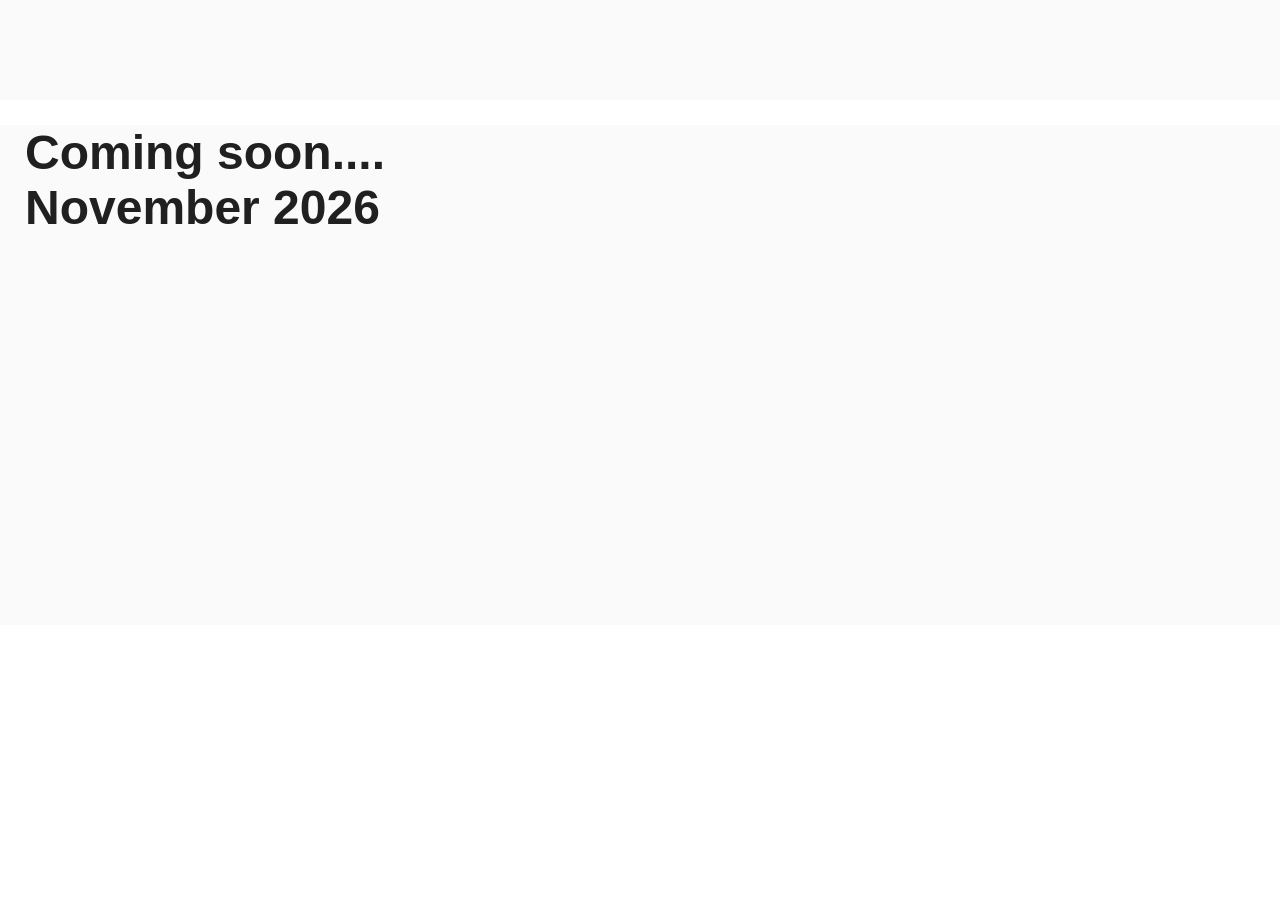
<file: index.html>
<!DOCTYPE html>
<html lang="en-US">
<head>
    <meta charset="UTF-8">
    <meta name="viewport" content="width=device-width, initial-scale=1.0">
    <title>Tech Documentation - Simeon Paynter</title>
    <style>
        :root {
            --bg-color: #FAFAFA;
            --text-color: #202020;
            --text-color-bold: #1A1A1A;
            --text-color-light: #262626;
            --accent-color-yellow: #FFCB05;
            --primary-font-stack: Arial, sans-serif;
        }
        body, *, *:before, *:after {
            margin: 0;
            padding: 0;
            font-family: var(--primary-font-stack);
        }
        
        header {
            min-height: 100px;
            background-color: var(--bg-color);
            color: var(--text-color);
        }
        main {
            min-height: 400px;
            background-color: var(--bg-color);
            color: var(--text-color);
        }
        footer {
            min-height: 100px;
            background-color: var(--bg-color);
            color: var(--text-color);
        }
        
        #coming-soon {
            font-size: 3em;
            justify-content: center; /*horizontal*/
            align-content: center; /*vertical*/
            margin: 25px;
        }
        
    </style>
</head>
    <!-- Google tag (gtag.js) -->    
<body>
    <header></header>

    <main>
        <h1 id="coming-soon">Coming soon....<br>November 2026</h1>
    </main>
    
    <footer></footer>
</body>
</html>
</file>
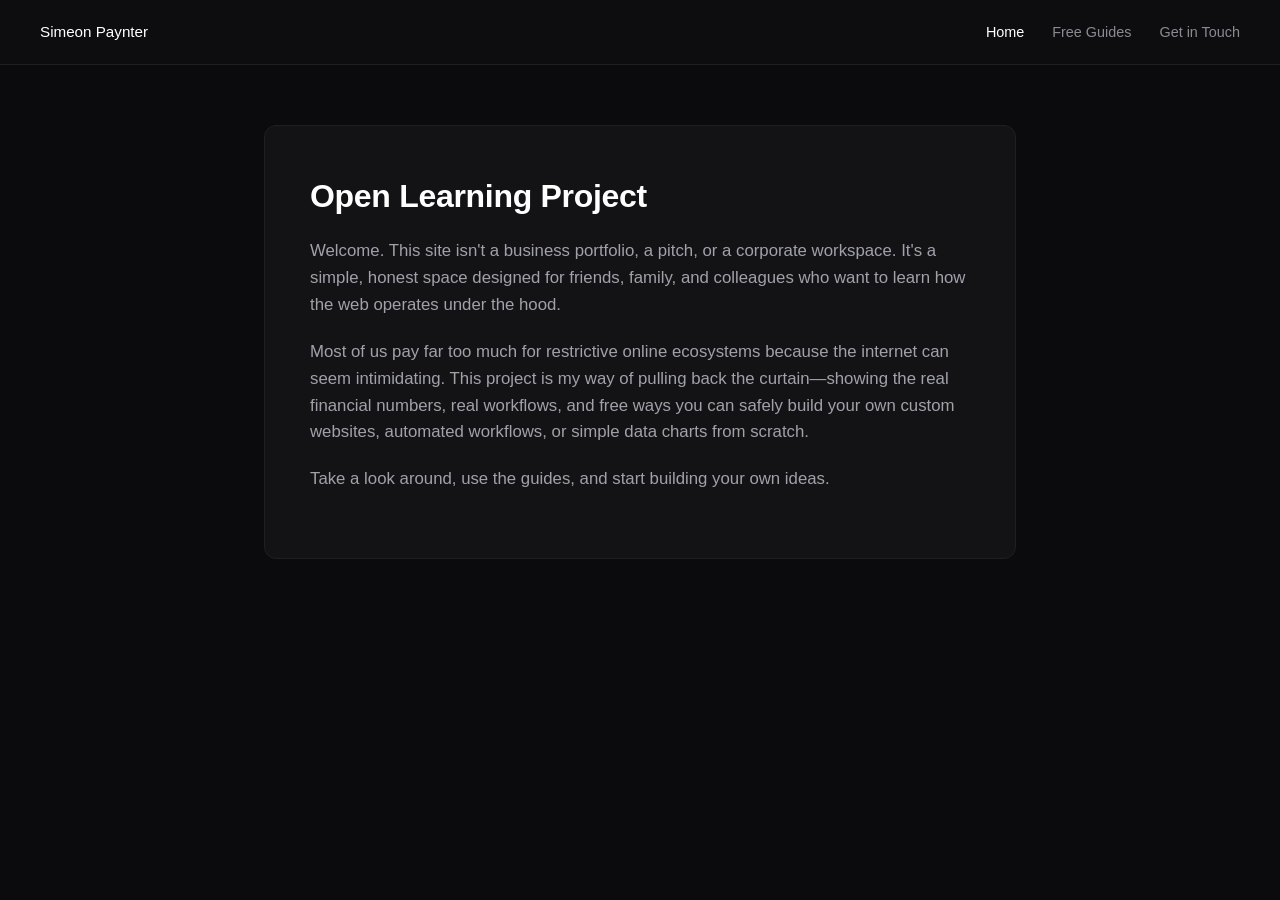
<file: archive/index.html>
<!DOCTYPE html>
<html lang="en">
<head>
    <meta charset="UTF-8">
    <meta name="viewport" content="width=device-width, initial-scale=1.0">
    <title>Simeon Paynter | Tech Documentation </title>
    <style>
        /* Minimalist Modern Reset */
        * { box-sizing: border-box; margin: 0; padding: 0; }
        body { 
            font-family: -apple-system, BlinkMacSystemFont, "Segoe UI", Helvetica, Arial, sans-serif; 
            background: #0b0b0d; color: #d4d4d8; line-height: 1.6; padding-top: 85px;
            -webkit-font-smoothing: antialiased;
        }
        
        /* Clean Navigation Layout */
        .navbar {
            position: fixed; top: 0; left: 0; width: 100%;
            background: rgba(15, 15, 18, 0.85); backdrop-filter: blur(12px);
            border-bottom: 1px solid #1f1f23; display: flex; 
            justify-content: space-between; align-items: center; padding: 0 40px; height: 65px; z-index: 1000;
        }
        .nav-logo { font-weight: 500; color: #fff; text-decoration: none; font-size: 0.95rem; }
        .nav-links { display: flex; list-style: none; gap: 28px; }
        .nav-links a { color: #8a8a93; text-decoration: none; font-size: 0.9rem; font-weight: 500; transition: color 0.2s; }
        .nav-links a:hover, .nav-links a.active { color: #ffffff; }

        /* Typography & Layout Spacing */
        .container { max-width: 800px; margin: 40px auto; padding: 0 24px; }
        .card { background: #131316; border: 1px solid #1f1f23; border-radius: 12px; padding: 45px; margin-bottom: 30px; }
        h1 { color: #ffffff; font-size: 2rem; font-weight: 600; margin-bottom: 16px; letter-spacing: -0.3px; }
        p { color: #a1a1aa; margin-bottom: 20px; font-size: 1.05rem; }
        a.text-link { color: #3b82f6; text-decoration: none; }
        a.text-link:hover { text-decoration: underline; }
        
        /* Interactive Material Accordion Dropdowns */
        .dropdown-btn {
            width: 100%; background: #1a1a1f; color: #fff; border: 1px solid #2d2d34;
            padding: 18px 24px; text-align: left; font-size: 1rem; font-weight: 500;
            border-radius: 8px; cursor: pointer; display: flex; justify-content: space-between;
            align-items: center; transition: background 0.2s, border-color 0.2s; margin-top: 16px;
        }
        .dropdown-btn:hover { background: #22222a; border-color: #52525b; }
        .dropdown-icon { transition: transform 0.2s ease; font-size: 0.75rem; color: #71717a; }
        
        /* Clean Text Render Area */
        .dropdown-content {
            max-height: 0; overflow: hidden; transition: max-height 0.3s ease-out;
            background: #0f0f12; border: 0 solid #1f1f23; border-radius: 0 0 8px 8px;
            font-size: 0.95rem; color: #d4d4d8; font-family: inherit; white-space: pre-wrap;
        }
        .dropdown-content.open { max-height: 4000px; border-width: 0 1px 1px 1px; padding: 35px; margin-bottom: 20px; }

        .page-content { display: none; }
        .page-content.active-page { display: block; }
    </style>
</head>
    <!-- Google tag (gtag.js) -->
<script async src="https://www.googletagmanager.com/gtag/js?id=G-E0K66L59ED"></script>
<script>
  window.dataLayer = window.dataLayer || [];
  function gtag(){dataLayer.push(arguments);}
  gtag('js', new Date());

  gtag('config', 'G-E0K66L59ED');
</script>
    
<body>

    <nav class="navbar">
        <a href="#" class="nav-logo" onclick="switchPage('home')">Simeon Paynter</a>
        <ul class="nav-links">
            <li><a href="#" id="link-home" class="active" onclick="switchPage('home')">Home</a></li>
            <li><a href="#" id="link-docs" onclick="switchPage('docs')">Free Guides</a></li>
            <li><a href="#" id="link-contact" onclick="switchPage('contact')">Get in Touch</a></li>
        </ul>
    </nav>

    <div class="container">

        <!-- HOME VIEW -->
        <section id="page-home" class="page-content active-page">
            <div class="card">
                <h1>Open Learning Project</h1>
                <p>Welcome. This site isn't a business portfolio, a pitch, or a corporate workspace. It's a simple, honest space designed for friends, family, and colleagues who want to learn how the web operates under the hood.</p>
                <p>Most of us pay far too much for restrictive online ecosystems because the internet can seem intimidating. This project is my way of pulling back the curtain—showing the real financial numbers, real workflows, and free ways you can safely build your own custom websites, automated workflows, or simple data charts from scratch.</p>
                <p>Take a look around, use the guides, and start building your own ideas.</p>
            </div>
        </section>

        <!-- FREE GUIDES VIEW -->
        <section id="page-docs" class="page-content">
            <div class="card">
                <h1>Step-by-Step Layout Playbooks</h1>
                <p>The documents below are structured to show you exactly how to build clean, independent digital spaces. Click on either folder below to read the comprehensive manuals and financial statements.</p>
                
                <button class="dropdown-btn" onclick="togglePlaybook('sop-01.md', 'drawer-01', 'arrow-01')">
                    <span>📁 Guide 01: Creating Custom Websites & Hosting for Free</span>
                    <span id="arrow-01" class="dropdown-icon">▶</span>
                </button>
                <pre id="drawer-01" class="dropdown-content">Loading website structure details...</pre>

                <button class="dropdown-btn" onclick="togglePlaybook('sop-02.md', 'drawer-02', 'arrow-02')">
                    <span>📁 Guide 02: Building Simple, Low-Cost Data & AI Frameworks</span>
                    <span id="arrow-02" class="dropdown-icon">▶</span>
                </button>
                <pre id="drawer-02" class="dropdown-content">Loading data pipeline structure details...</pre>
            </div>
        </section>

        <!-- CONTACT VIEW -->
        <section id="page-contact" class="page-content">
            <div class="card">
                <h1>Get in Touch</h1>
                <p>If you're tinkering with your own website, trying out an automated spreadsheet setup, or just want to ask a question, feel free to reach out. I'd love to chat, trade notes, and share ideas.</p>
                <p>You can contact me directly at: <a href="mailto:simeonpaynter@gmail.com" class="text-link">simeonpaynter@gmail.com</a></p>
            </div>
        </section>

    </div>

    <script>
        // Tab Page Switching Engine
        function switchPage(pageId) {
            event.preventDefault();
            document.querySelectorAll('.page-content').forEach(c => c.classList.remove('active-page'));
            document.querySelectorAll('.nav-links a').forEach(l => l.classList.remove('active'));
            document.getElementById('page-' + pageId).classList.add('active-page');
            if (document.getElementById('link-' + pageId)) {
                document.getElementById('link-' + pageId).classList.add('active');
            }
            window.scrollTo({top: 0, behavior: 'smooth'});
        }

        // Modular Document Fetch Engine
        const dataTracker = {};
        function togglePlaybook(fileName, drawerId, arrowId) {
            const drawer = document.getElementById(drawerId);
            const arrow = document.getElementById(arrowId);
            
            if (drawer.classList.contains('open')) {
                drawer.classList.remove('open');
                arrow.style.transform = 'rotate(0deg)';
            } else {
                drawer.classList.add('open');
                arrow.style.transform = 'rotate(90deg)';
                
                if (!dataTracker[fileName]) {
                    fetch(fileName)
                        .then(res => res.text())
                        .then(text => {
                            drawer.textContent = text;
                            dataTracker[fileName] = true;
                        })
                        .catch(() => {
                            drawer.textContent = "Unable to load document details at this moment.";
                        });
                }
            }
        }
    </script>
</body>
</html>
</file>
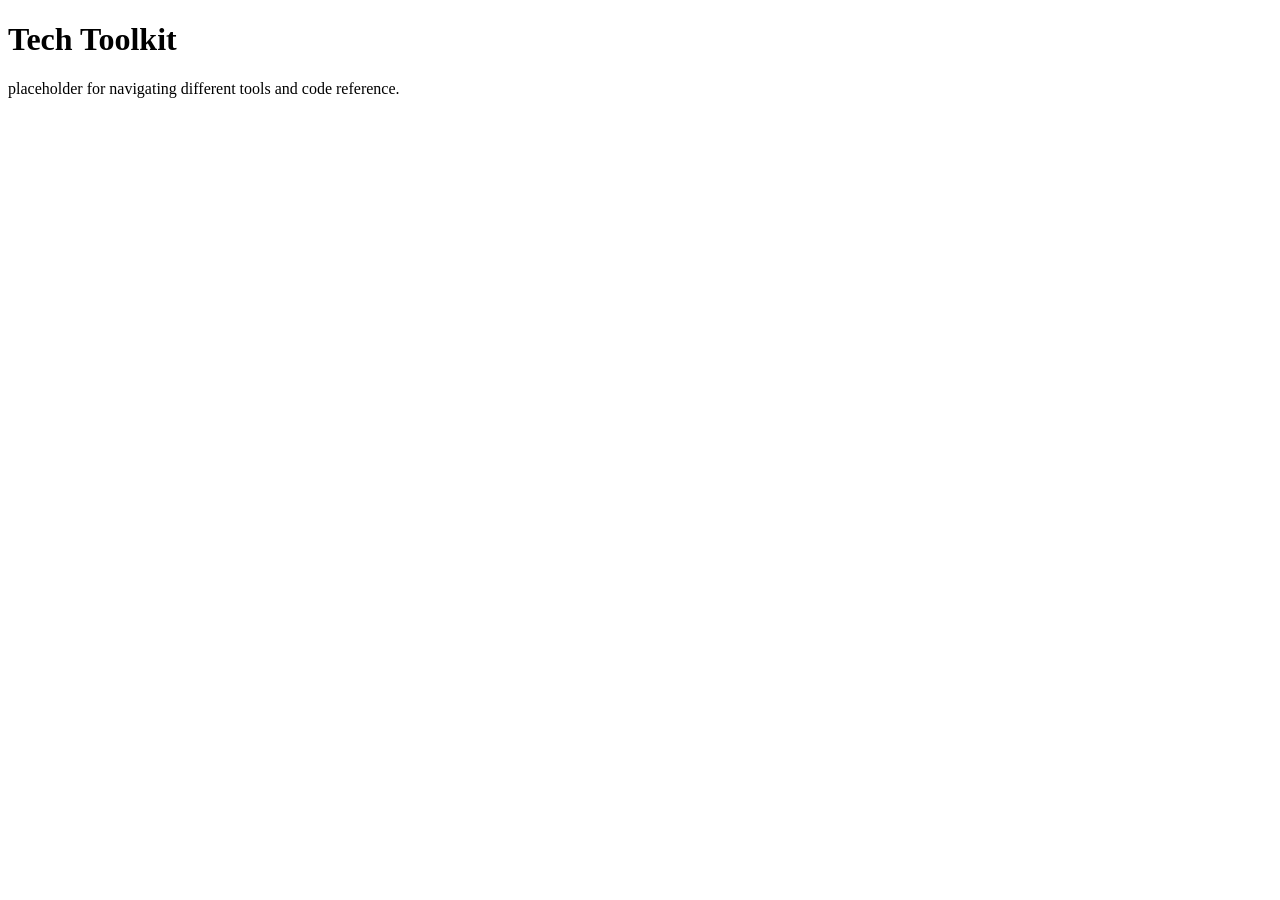
<file: tools/index.html>
<!DOCTYPE html>
<html lang="en-US">
<head>
    <meta charset="UTF-8">
    <meta name="viewport" content="width=device-width, initial-scale=1.0">
    <title>Tech Toolkit - Simeon Paynter</title>

  <!-- Style -->
</head>
    <!-- Google tag (gtag.js) -->    
<body>
  <header>
    <h1>Tech Toolkit</h1>
  </header>  

  <main>
    <p>placeholder for navigating different tools and code reference.</p>
  </main>
  
</body>
</html>
</file>
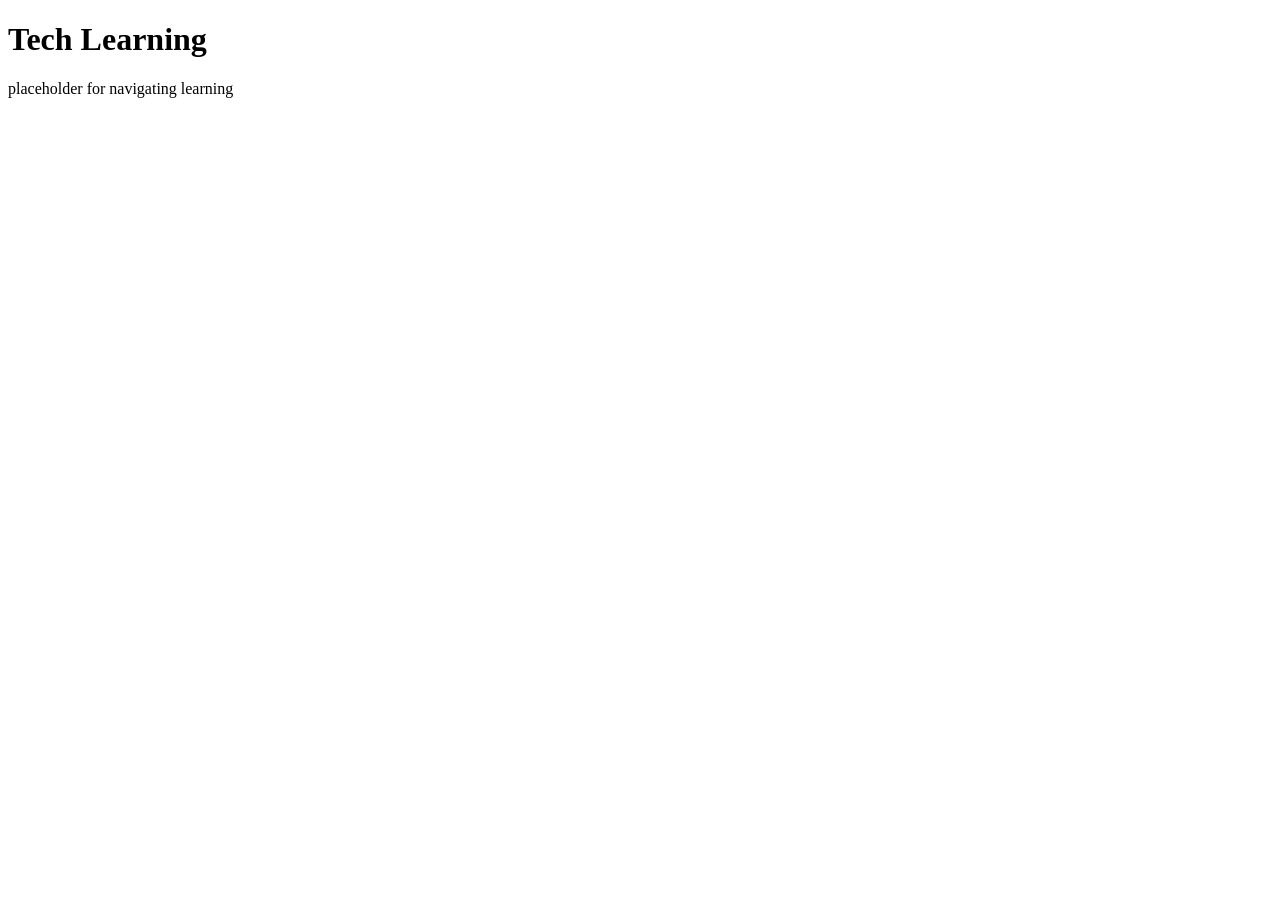
<file: learning/overview.html>
<!DOCTYPE html>
<html lang="en-US">
<head>
    <meta charset="UTF-8">
    <meta name="viewport" content="width=device-width, initial-scale=1.0">
    <title>Tech Learning - Simeon Paynter</title>

  <!-- Style -->
</head>
    <!-- Google tag (gtag.js) -->    
<body>
  <header>
    <h1>Tech Learning</h1>
  </header>  

  <main>
    <p>placeholder for navigating learning</p>
  </main>
  
</body>
</html>
</file>
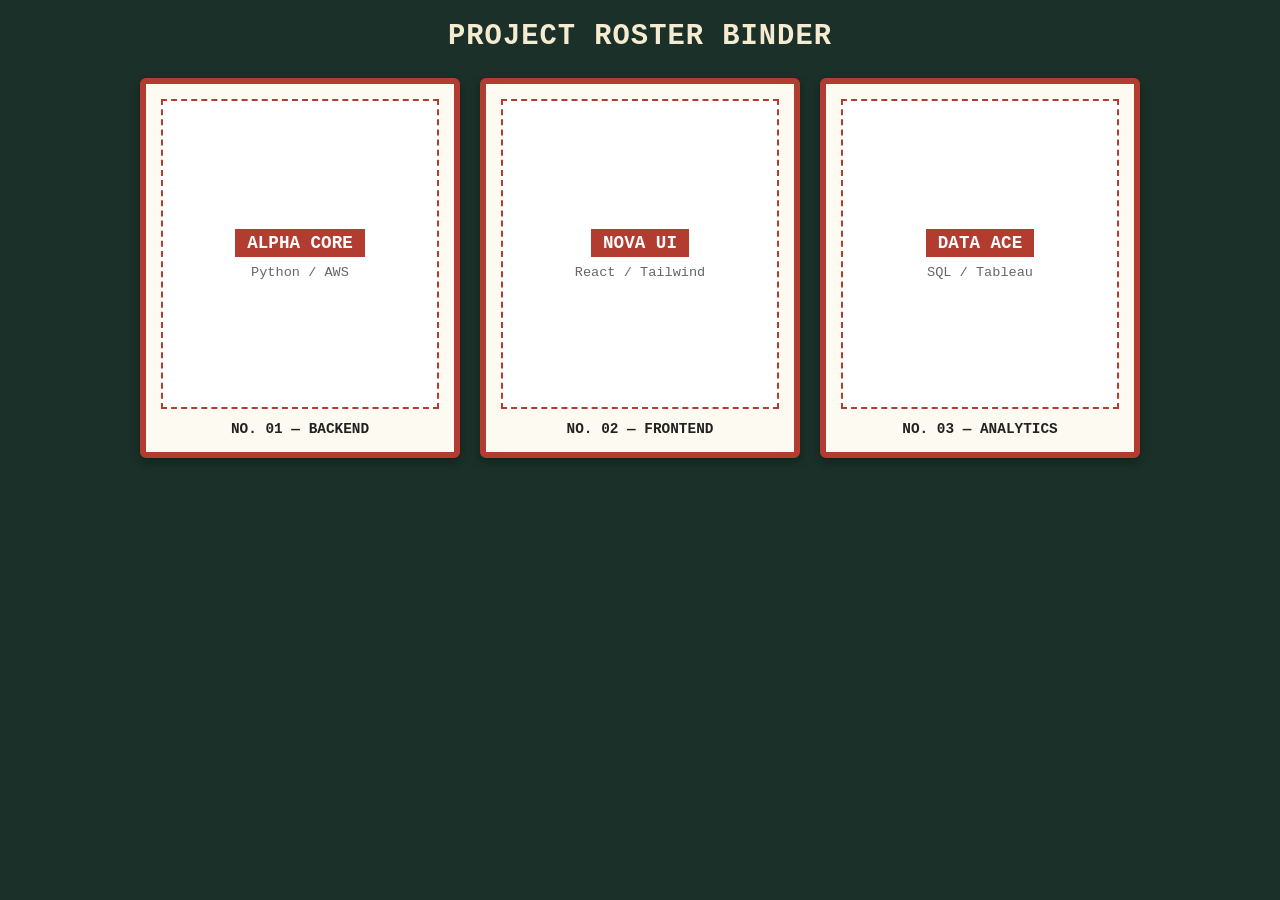
<file: sandbox/cards.html>
<!DOCTYPE html>
<html lang="en">
<head>
  <meta charset="UTF-8">
  <meta name="viewport" content="width=device-width, initial-scale=1.0">
  <title>Project Cards Binder</title>
  <style>
    /* 1. Global Reset & Theme */
    * { box-sizing: border-box; margin: 0; padding: 0; }
    body {
      background: #1a3029;
      font-family: 'Courier New', Courier, monospace;
      padding: 20px;
      color: #222;
    }
    h1 {
      text-align: center;
      color: #f4ebd0;
      margin-bottom: 25px;
      font-size: 1.8rem;
      letter-spacing: 1px;
    }

    /* 2. Responsive 3x3 Binder Grid */
    .binder {
      max-width: 1000px;
      margin: 0 auto;
      display: grid;
      grid-template-columns: 1fr;
      gap: 20px;
    }
    @media (min-width: 768px) {
      .binder { grid-template-columns: repeat(3, 1fr); }
    }

    /* 3. 3D Card Engine */
    .card-slot {
      perspective: 1000px;
      height: 380px;
      cursor: pointer;
    }
    .card-inner {
      position: relative;
      width: 100%;
      height: 100%;
      transition: transform 0.5s ease;
      transform-style: preserve-3d;
    }
    .card-inner.flipped {
      transform: rotateY(180deg);
    }

    /* 4. Minimal Retro Card Bases */
    .card-front, .card-back {
      position: absolute;
      width: 100%;
      height: 100%;
      backface-visibility: hidden;
      border-radius: 6px;
      background: #fdfaf2;
      padding: 15px;
      border: 6px solid #b33c30;
      display: flex;
      flex-direction: column;
      justify-content: space-between;
      box-shadow: 0 4px 10px rgba(0,0,0,0.3);
    }
    .card-back {
      transform: rotateY(180deg);
      border-color: #2b5c8f;
    }

    /* 5. Utility Layout Elements (Front) */
    .card-frame {
      border: 2px dashed #b33c30;
      flex: 1;
      display: flex;
      flex-direction: column;
      justify-content: center;
      align-items: center;
      background: #fff;
      margin-bottom: 12px;
      padding: 10px;
      text-align: center;
    }
    .title-banner {
      background: #b33c30;
      color: #fff;
      padding: 4px 12px;
      font-weight: bold;
      font-size: 1.1rem;
      margin-bottom: 8px;
    }
    .tech-tag {
      font-size: 0.85rem;
      color: #666;
    }
    .card-num {
      text-align: center;
      font-weight: bold;
      font-size: 0.9rem;
    }

    /* 6. Utility Layout Elements (Back) */
    .report-title {
      font-weight: bold;
      text-align: center;
      color: #2b5c8f;
      border-bottom: 1px solid #ccc;
      padding-bottom: 4px;
      margin-bottom: 8px;
      font-size: 0.95rem;
    }
    .desc {
      font-size: 0.85rem;
      line-height: 1.3;
      flex: 1;
      overflow-y: auto;
    }
    .stats {
      width: 100%;
      border-collapse: collapse;
      font-size: 0.8rem;
      margin-top: 10px;
    }
    .stats th, .stats td {
      border: 1px solid #444;
      padding: 4px;
      text-align: center;
    }
    .stats th {
      background: #2b5c8f;
      color: #fff;
    }
  </style>
</head>
<body>

  <h1>PROJECT ROSTER BINDER</h1>

  <div class="binder">
    <!-- Card 1 -->
    <div class="card-slot" onclick="this.firstElementChild.classList.toggle('flipped')">
      <div class="card-inner">
        <div class="card-front">
          <div class="card-frame">
            <div class="title-banner">ALPHA CORE</div>
            <div class="tech-tag">Python / AWS</div>
          </div>
          <div class="card-num">NO. 01 — BACKEND</div>
        </div>
        <div class="card-back">
          <div class="report-title">SCOUTING REPORT</div>
          <p class="desc">Asynchronous pipeline handling high concurrency data routines. Excellent defense against API rate-limiting.</p>
          <table class="stats">
            <tr><th>ROLE</th><th>COMMITS</th><th>BUGS</th><th>STATUS</th></tr>
            <tr><td>LEAD</td><td>142</td><td>0</td><td>DONE</td></tr>
          </table>
        </div>
      </div>
    </div>

    <!-- Card 2 -->
    <div class="card-slot" onclick="this.firstElementChild.classList.toggle('flipped')">
      <div class="card-inner">
        <div class="card-front">
          <div class="card-frame">
            <div class="title-banner">NOVA UI</div>
            <div class="tech-tag">React / Tailwind</div>
          </div>
          <div class="card-num">NO. 02 — FRONTEND</div>
        </div>
        <div class="card-back">
          <div class="report-title">SCOUTING REPORT</div>
          <p class="desc">High velocity component library built for fast loading metrics. Clean responsive layouts across all browsers.</p>
          <table class="stats">
            <tr><th>ROLE</th><th>COMMITS</th><th>BUGS</th><th>STATUS</th></tr>
            <tr><td>LEAD</td><td>89</td><td>4</td><td>ACTIVE</td></tr>
          </table>
        </div>
      </div>
    </div>

    <!-- Card 3 -->
    <div class="card-slot" onclick="this.firstElementChild.classList.toggle('flipped')">
      <div class="card-inner">
        <div class="card-front">
          <div class="card-frame">
            <div class="title-banner">DATA ACE</div>
            <div class="tech-tag">SQL / Tableau</div>
          </div>
          <div class="card-num">NO. 03 — ANALYTICS</div>
        </div>
        <div class="card-back">
          <div class="report-title">SCOUTING REPORT</div>
          <p class="desc">Pitches structural queries directly to executive dashboards. Specializes in cleaning messy raw data records.</p>
          <table class="stats">
            <tr><th>ROLE</th><th>COMMITS</th><th>BUGS</th><th>STATUS</th></tr>
            <tr><td>SOLO</td><td>54</td><td>1</td><td>DONE</td></tr>
          </table>
        </div>
      </div>
    </div>
  </div>

</body>
</html>
</file>
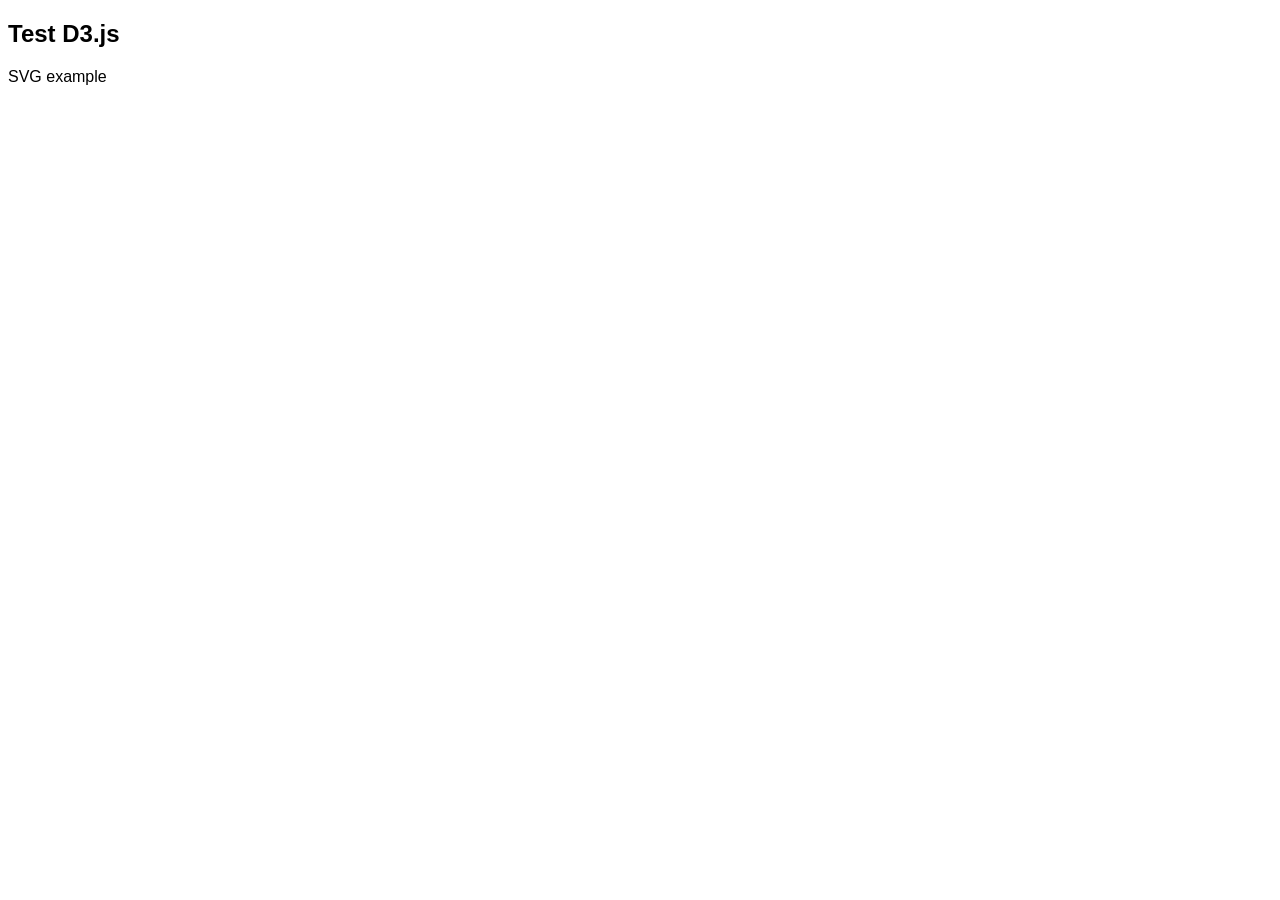
<file: sandbox/d3-js.html>
<!DOCTYPE html>
<html lang="en-US">

<head>
  <meta charset="UTF-8">
  <meta name="viewport" content="width=device-width, initial-scale=1.0">
  <title>Sandbox D3.js</title>
  <style>
    body {
      font-family: Arial;
      color: black;
    }
    .plot-bg {
      width: 800px;
      height: 400px;
      border: 2px solid #720570;
    }
    .bar {
      fill: #720570;
    }
  </style>
  <script src="https://d3js.org/d3.v7.min.js" defer></script>
  <script src="https://d3js.org/d3-scale.v7.min.js" defer></script>
  <script src="app.js" defer></script>
</head>
  
<body>
  <h2>Test D3.js</h2>
  <p>SVG example</p>
  <svg></svg>
</body>
</html>
</file>
